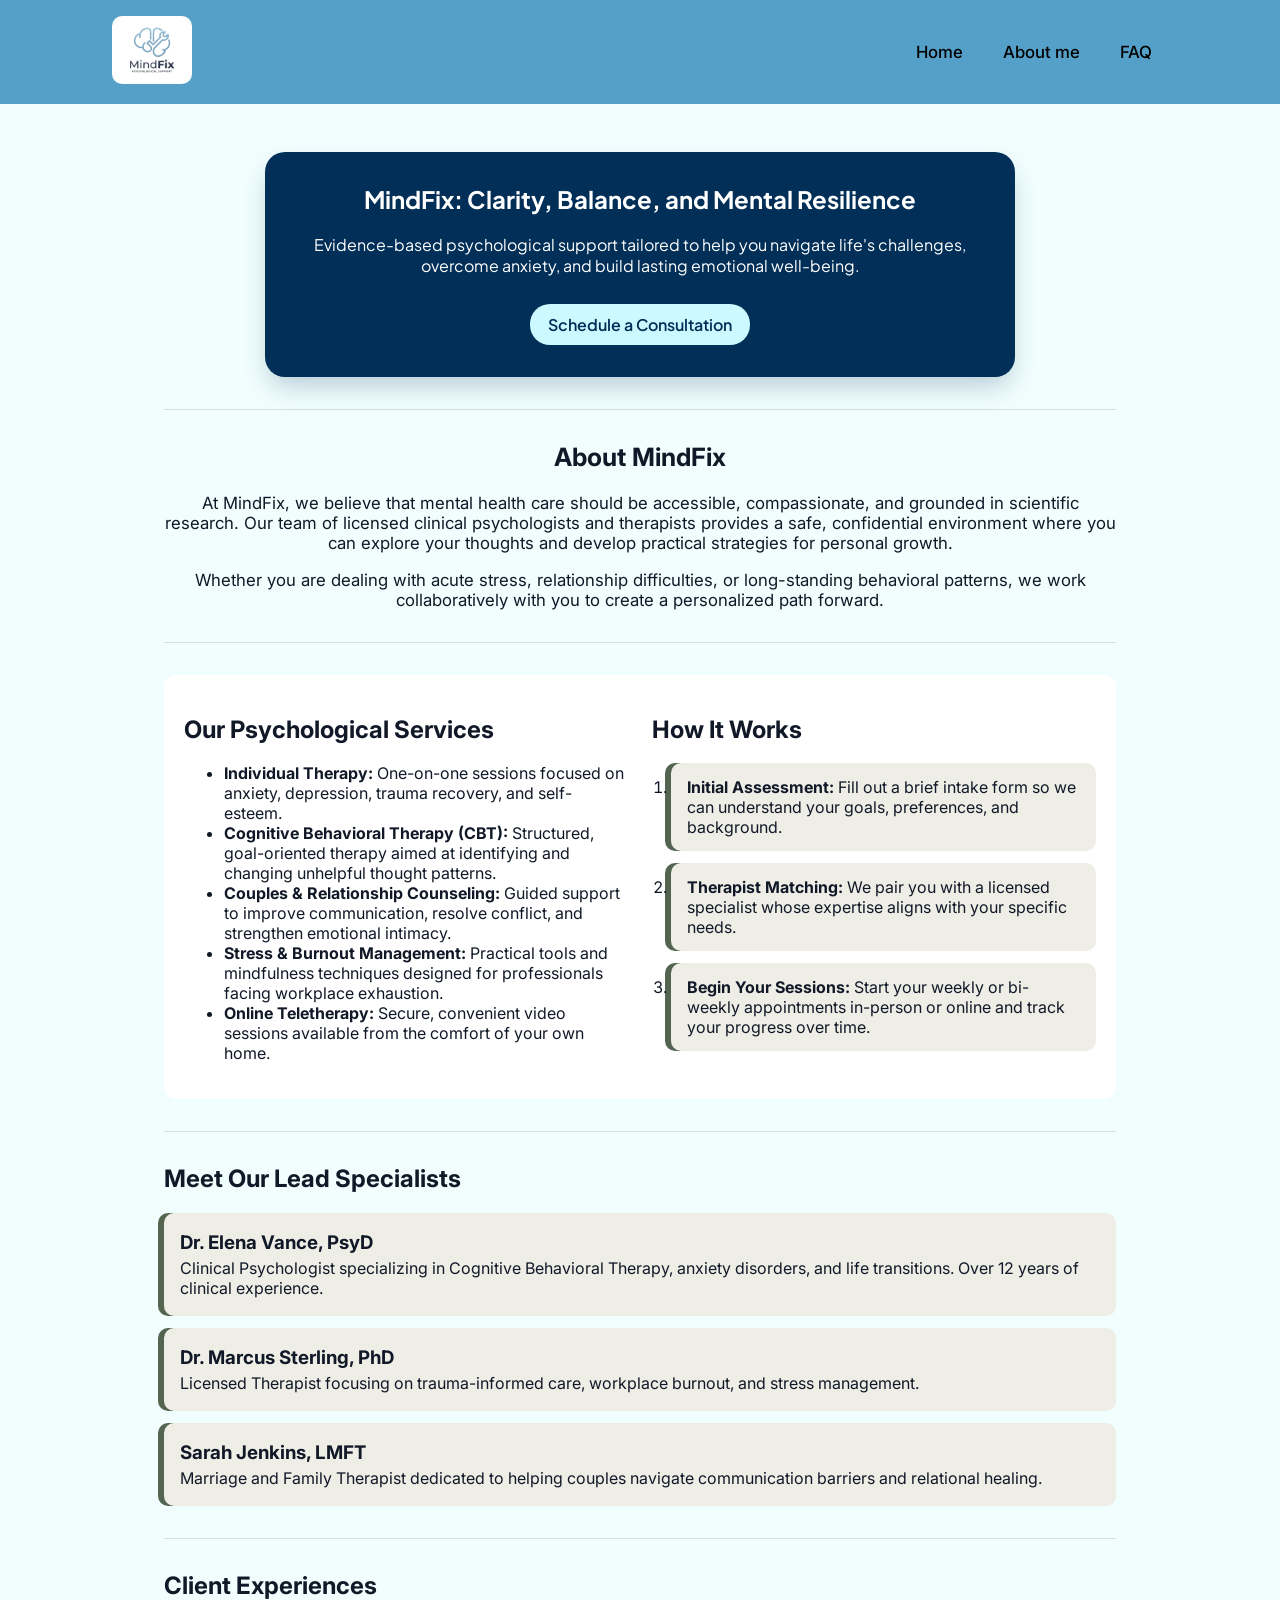
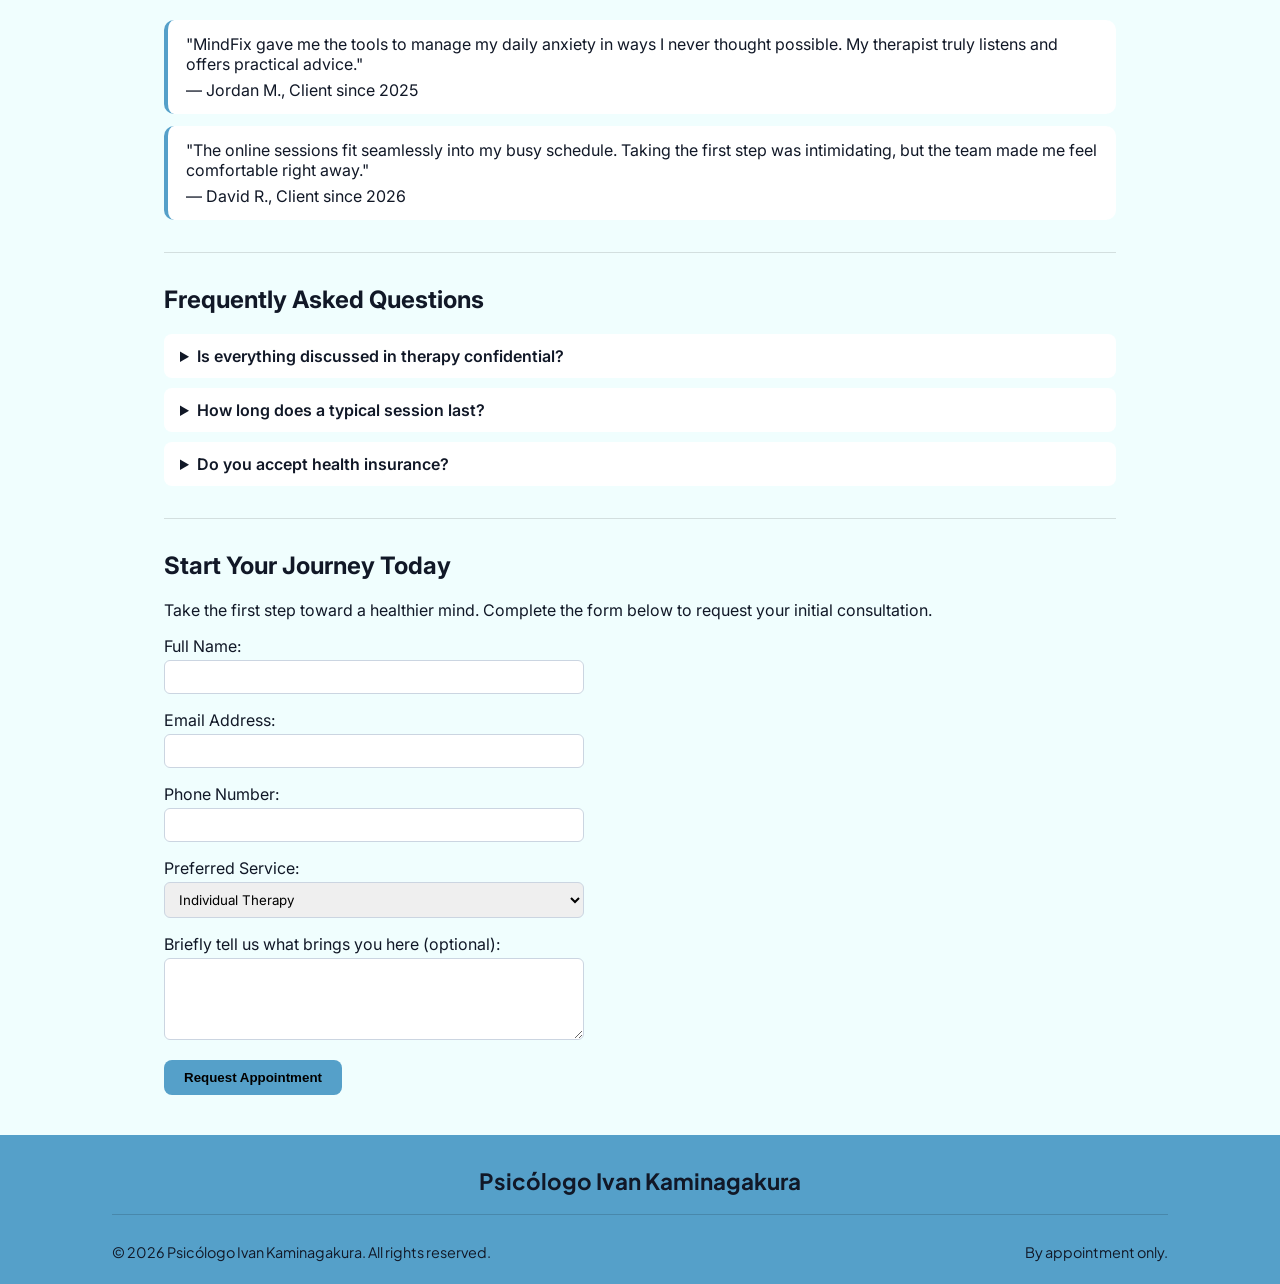
<file: tanto faz/index.html>
<!DOCTYPE html>
<html lang="en">
<head>
    <meta charset="UTF-8">
    <meta name="viewport" content="width=device-width, initial-scale=1.0">
    <link rel="preconnect" href="https://fonts.googleapis.com">
    <link rel="preconnect" href="https://fonts.gstatic.com" crossorigin>
    <link href="https://fonts.googleapis.com/css2?family=Inter:wght@500;600&family=Plus+Jakarta+Sans:wght@400;500;600;700&display=swap" rel="stylesheet">
    <link rel="stylesheet" href="style.css">
    <title>MindFix - Professional Psychology &amp; Mental Wellness</title>
</head>
<body>

    <header class="topo">
        <div class="marca">
            <a href="index.html">
                <img src="img/MindFix.png" alt="MindFix Logo">
            </a>
        </div>

        <nav aria-label="Main navigation">
            <a href="index.html">Home</a>
            <a href="aboutme.html">About me</a>
            <a href="fa.html">FAQ</a>
        </nav>
    </header>

    <main>
        <section class="secao-destaque">
            <h1>MindFix: Clarity, Balance, and Mental Resilience</h1>
            <p>Evidence-based psychological support tailored to help you navigate life's challenges, overcome anxiety, and build lasting emotional well-being.</p>
            <a href="#booking">Schedule a Consultation</a>
        </section>

        <hr>

        <section class="secao-sobre">
            <h2>About MindFix</h2>
            <p>At MindFix, we believe that mental health care should be accessible, compassionate, and grounded in scientific research. Our team of licensed clinical psychologists and therapists provides a safe, confidential environment where you can explore your thoughts and develop practical strategies for personal growth.</p>
            <p>Whether you are dealing with acute stress, relationship difficulties, or long-standing behavioral patterns, we work collaboratively with you to create a personalized path forward.</p>
        </section>

        <hr>

        <div class="separe">
            <section class="p1">
                <h2>Our Psychological Services</h2>
                <ul>
                    <li><strong>Individual Therapy:</strong> One-on-one sessions focused on anxiety, depression, trauma recovery, and self-esteem.</li>
                    <li><strong>Cognitive Behavioral Therapy (CBT):</strong> Structured, goal-oriented therapy aimed at identifying and changing unhelpful thought patterns.</li>
                    <li><strong>Couples &amp; Relationship Counseling:</strong> Guided support to improve communication, resolve conflict, and strengthen emotional intimacy.</li>
                    <li><strong>Stress &amp; Burnout Management:</strong> Practical tools and mindfulness techniques designed for professionals facing workplace exhaustion.</li>
                    <li><strong>Online Teletherapy:</strong> Secure, convenient video sessions available from the comfort of your own home.</li>
                </ul>
            </section>

            <section class="p2">
                <h2>How It Works</h2>
                <ol>
                    <li class="cards"><strong>Initial Assessment:</strong> Fill out a brief intake form so we can understand your goals, preferences, and background.</li>
                    <li class="cards"><strong>Therapist Matching:</strong> We pair you with a licensed specialist whose expertise aligns with your specific needs.</li>
                    <li class="cards"><strong>Begin Your Sessions:</strong> Start your weekly or bi-weekly appointments in-person or online and track your progress over time.</li>
                </ol>
            </section>
        </div>

        <hr>

        <section class="especialistas">
            <h2>Meet Our Lead Specialists</h2>
            <article class="cards">
                <h3>Dr. Elena Vance, PsyD</h3>
                <p>Clinical Psychologist specializing in Cognitive Behavioral Therapy, anxiety disorders, and life transitions. Over 12 years of clinical experience.</p>
            </article>
            <article class="cards">
                <h3>Dr. Marcus Sterling, PhD</h3>
                <p>Licensed Therapist focusing on trauma-informed care, workplace burnout, and stress management.</p>
            </article>
            <article class="cards">
                <h3>Sarah Jenkins, LMFT</h3>
                <p>Marriage and Family Therapist dedicated to helping couples navigate communication barriers and relational healing.</p>
            </article>
        </section>

        <hr>

        <section class="depoimentos">
            <h2>Client Experiences</h2>
            <blockquote>
                <p>"MindFix gave me the tools to manage my daily anxiety in ways I never thought possible. My therapist truly listens and offers practical advice."</p>
                <footer>— Jordan M., Client since 2025</footer>
            </blockquote>
            <blockquote>
                <p>"The online sessions fit seamlessly into my busy schedule. Taking the first step was intimidating, but the team made me feel comfortable right away."</p>
                <footer>— David R., Client since 2026</footer>
            </blockquote>
        </section>

        <hr>

        <section class="faq">
            <h2>Frequently Asked Questions</h2>
            <details>
                <summary>Is everything discussed in therapy confidential?</summary>
                <p>Yes. All sessions and client records are strictly confidential and protected under healthcare privacy laws, with standard legal exceptions regarding immediate safety.</p>
            </details>
            <details>
                <summary>How long does a typical session last?</summary>
                <p>Standard individual and couples therapy sessions last 50 minutes.</p>
            </details>
            <details>
                <summary>Do you accept health insurance?</summary>
                <p>We work with several major insurance providers and also offer sliding-scale out-of-pocket rates. Contact us to verify your coverage.</p>
            </details>
        </section>

        <hr>

        <section class="contato-form">
            <h2 id="booking">Start Your Journey Today</h2>
            <p>Take the first step toward a healthier mind. Complete the form below to request your initial consultation.</p>

            <form action="#" method="post">
                <p>
                    <label>Full Name:<br>
                    <input type="text" name="full_name" required></label>
                </p>
                <p>
                    <label>Email Address:<br>
                    <input type="email" name="email" required></label>
                </p>
                <p>
                    <label>Phone Number:<br>
                    <input type="tel" name="phone"></label>
                </p>
                <p>
                    <label>Preferred Service:<br>
                    <select name="service">
                        <option value="individual">Individual Therapy</option>
                        <option value="cbt">Cognitive Behavioral Therapy (CBT)</option>
                        <option value="couples">Couples Counseling</option>
                        <option value="stress">Stress &amp; Burnout Management</option>
                    </select></label>
                </p>
                <p>
                    <label>Briefly tell us what brings you here (optional):<br>
                    <textarea name="message" rows="4" cols="40"></textarea></label>
                </p>
                <p>
                    <button type="submit">Request Appointment</button>
                </p>
            </form>
        </section>
    </main>

    <footer class="pedacin1F" id="contato">
        <h2>Psicólogo Ivan Kaminagakura</h2>
        <div class="info-rodape">
            <p>&copy; 2026 Psicólogo Ivan Kaminagakura. All rights reserved.</p>
            <p>By appointment only.</p>
        </div>
    </footer>

</body>
</html>
</file>
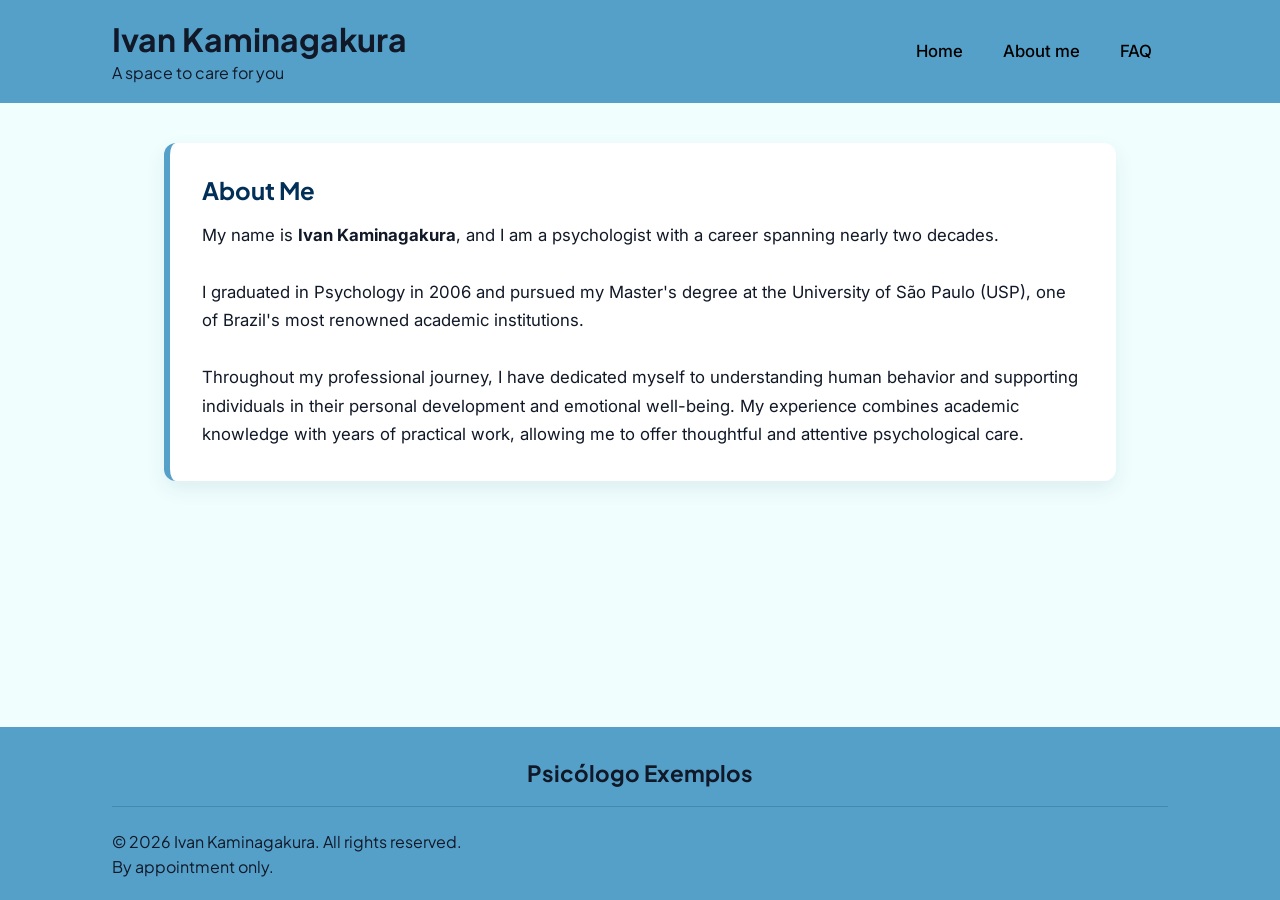
<file: tanto faz/aboutme.html>
<!DOCTYPE html>
<html lang="en">
<head>
    <meta charset="UTF-8">
    <meta name="viewport" content="width=device-width, initial-scale=1.0">
    <link rel="preconnect" href="https://fonts.googleapis.com">
    <link rel="preconnect" href="https://fonts.gstatic.com" crossorigin>
    <link href="https://fonts.googleapis.com/css2?family=Inter:wght@500;600&family=Plus+Jakarta+Sans:wght@400;500;600;700&display=swap" rel="stylesheet">
    <link rel="stylesheet" href="style.css">
    <title>About Me</title>
</head>
<body>

    <header class="topo">
        <div class="marca">
            <h1>Ivan Kaminagakura</h1>
            <p>A space to care for you</p>
        </div>

        <nav aria-label="Navegação principal">
            <a href="index.html">Home</a>
            <a href="aboutme.html">About me</a>
            <a href="fa.html">FAQ</a>
        </nav>
    </header>

    <main>
        <section class="secAbout">
            <h1>About Me</h1>
            <span>My name is <b>Ivan Kaminagakura</b>, and I am a psychologist with a career spanning nearly two decades.

            I graduated in Psychology in 2006 and pursued my Master's degree at the University of São Paulo (USP), one of Brazil's most renowned academic institutions.

            Throughout my professional journey, I have dedicated myself to understanding human behavior and supporting individuals in their personal development and emotional well-being. My experience combines academic knowledge with years of practical work, allowing me to offer thoughtful and attentive psychological care.</span>
        </section>
    </main>

    <footer class="pedacin1F" id="contato">
        <div>
            <h1>Psicólogo Exemplos</h1>
        </div>
        <p>&copy; 2026 Ivan Kaminagakura. All rights reserved.</p>
        <p>By appointment only.</p>
    </footer>

</body>
</html>
</file>
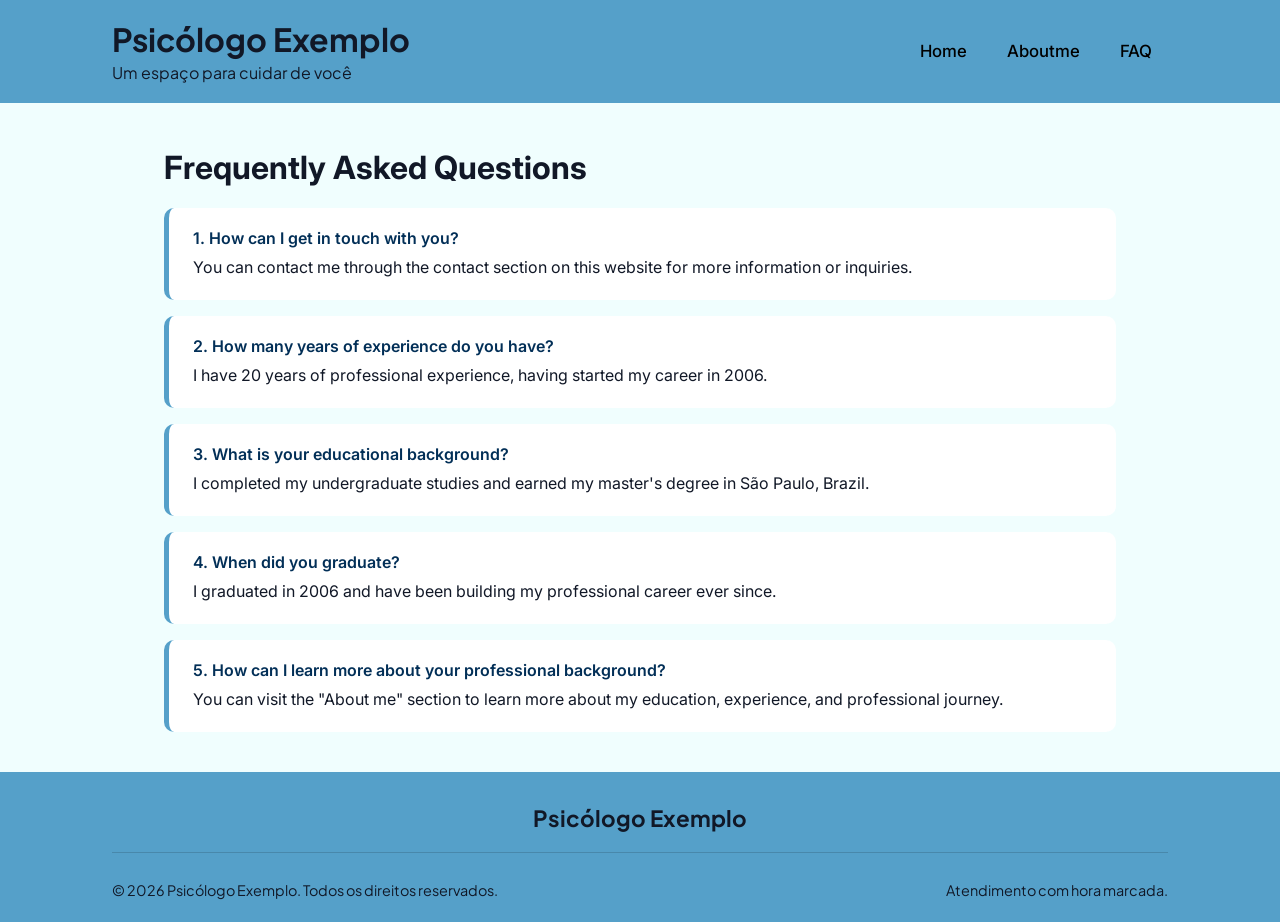
<file: tanto faz/fa.html>
<!DOCTYPE html>
<html lang="en">
<head>
    <meta charset="UTF-8">
    <meta name="viewport" content="width=device-width, initial-scale=1.0">
    <link rel="preconnect" href="https://fonts.googleapis.com">
    <link rel="preconnect" href="https://fonts.gstatic.com" crossorigin>
    <link href="https://fonts.googleapis.com/css2?family=Inter:wght@500;600&family=Plus+Jakarta+Sans:wght@400;500;600;700&display=swap" rel="stylesheet">
    <link rel="stylesheet" href="fa.css">    
    <link rel="stylesheet" href="style.css">    

    <title>Perguntas e Respostas - Psicólogo Exemplo</title>
</head>
<body>

    <header class="topo">
        <div class="marca">
            <h1>Psicólogo Exemplo</h1>
            <p>Um espaço para cuidar de você</p>
        </div>

        <nav aria-label="Navegação principal">
            <a href="index.html">Home</a>
            <a href="aboutme.html">Aboutme</a>
            <a href="fa.html">FAQ</a>
        </nav>
    </header>

    <main class="faq-pagina">
        <h1>Frequently Asked Questions</h1>

        <div class="faq-item">
            <p class="pergunta">1. How can I get in touch with you?</p>
            <p class="resposta">You can contact me through the contact section on this website for more information or inquiries.</p>
        </div>

        <div class="faq-item">
            <p class="pergunta">2. How many years of experience do you have?</p>
            <p class="resposta">I have 20 years of professional experience, having started my career in 2006.</p>
        </div>

        <div class="faq-item">
            <p class="pergunta">3. What is your educational background?</p>
            <p class="resposta">I completed my undergraduate studies and earned my master's degree in São Paulo, Brazil.</p>
        </div>

        <div class="faq-item">
            <p class="pergunta">4. When did you graduate?</p>
            <p class="resposta">I graduated in 2006 and have been building my professional career ever since.</p>
        </div>

        <div class="faq-item">
            <p class="pergunta">5. How can I learn more about your professional background?</p>
            <p class="resposta">You can visit the "About me" section to learn more about my education, experience, and professional journey.</p>
        </div>
    </main>

    <footer class="pedacin1F" id="contato">
        <h2>Psicólogo Exemplo</h2>
        <div class="info-rodape">
            <p>&copy; 2026 Psicólogo Exemplo. Todos os direitos reservados.</p>
            <p>Atendimento com hora marcada.</p>
        </div>
    </footer>

</body>
</html>
</file>
<file: tanto faz/style.css>
* {
    box-sizing: border-box;
}

body {
    margin: 0;
    min-height: 100vh;
    display: flex;
    flex-direction: column;
    background-color: rgba(219, 253, 253, 0.404);
    font-family: 'Inter', system-ui, -apple-system, BlinkMacSystemFont, 'Segoe UI', Roboto, sans-serif;
    color: #111827;
}

/* Cabeçalho */
.topo {
    background-color: #55A0C9;
    display: flex;
    justify-content: space-between;
    align-items: center;
    padding: 1rem 7rem;
    flex-wrap: wrap;
    gap: 1rem;
}

.marca h1,
.marca p {
    font-family: 'Plus Jakarta Sans', sans-serif;
    margin: 0.2rem 0;
}

.marca a {
    display: inline-flex;
    align-items: center;
}

.marca img {
    height: 68px;
    width: auto;
    display: block;
    background-color: #ffffff;
    padding: 4px 10px;
    border-radius: 10px;
}

nav {
    display: flex;
    gap: 0.5rem;
    flex-wrap: wrap;
}

nav a {
    text-decoration: none;
    color: #000000;
    padding: 0.5rem 1rem;
    font-size: 1.05rem;
    font-family: 'Inter', sans-serif;
    font-weight: 500;
    transition: color 0.3s ease;
}

nav a:hover {
    color: #ffffff;
}

/* Área principal */
main {
    width: 100%;
    max-width: 1000px;
    margin: 0 auto;
    padding: 1.5rem;
    flex: 1;
}

hr {
    border: none;
    border-top: 1px solid rgba(0, 0, 0, 0.12);
    margin: 2rem 0;
}

/* Seção de destaque */
.secao-destaque {
    background-color: rgb(2, 47, 87);
    max-width: 750px;
    margin: 1.5rem auto;
    padding: 2rem 1.5rem;
    border-radius: 20px;
    text-align: center;
    color: #ffffff;
    font-family: 'Plus Jakarta Sans', sans-serif;
    box-shadow: 0 13px 27px -5px rgba(2, 47, 87, 0.25);
}

.secao-destaque h1 {
    margin-top: 0;
}

.secao-destaque a {
    display: inline-block;
    margin-top: 0.75rem;
    background-color: rgb(203, 249, 255);
    color: rgb(2, 47, 87);
    font-weight: 600;
    text-decoration: none;
    padding: 10px 18px;
    border-radius: 20px;
    transition: background-color 0.2s ease, transform 0.2s ease;
}

.secao-destaque a:hover {
    background-color: #ffffff;
    transform: translateY(-1px);
}

/* Sobre e colunas */
.secao-sobre {
    text-align: center;
    font-size: 1.05rem;
}

.separe {
    display: flex;
    gap: 24px;
    background-color: #ffffff;
    padding: 20px;
    border-radius: 12px;
    flex-wrap: wrap;
}

.p1,
.p2 {
    flex: 1;
    min-width: 280px;
}

.p2 ol {
    padding-left: 1.2rem;
    margin: 0;
}

/* Cards, citações e FAQ */
.cards {
    background-color: rgb(238, 237, 230);
    border-radius: 10px;
    box-shadow: -6px 0px 0px 0px rgb(83, 100, 80);
    margin: 12px 0;
    padding: 14px 16px;
}

.cards h3,
.cards p {
    margin: 0.25rem 0;
}

blockquote {
    background-color: #ffffff;
    margin: 12px 0;
    padding: 14px 18px;
    border-radius: 10px;
    border-left: 4px solid #55A0C9;
}

blockquote p {
    margin: 0 0 6px 0;
}

details {
    background-color: #ffffff;
    padding: 12px 16px;
    border-radius: 8px;
    margin-bottom: 10px;
}

summary {
    cursor: pointer;
    font-weight: 600;
}

.faq-item {
    background-color: #ffffff;
    padding: 1.25rem 1.5rem;
    border-radius: 10px;
    border-left: 5px solid #55A0C9;
    margin-bottom: 1rem;
}

.pergunta {
    font-weight: 600;
    color: rgb(2, 47, 87);
    margin: 0 0 0.4rem 0;
}

.resposta {
    margin: 0;
    line-height: 1.6;
}

/* Página Sobre Mim */
.secAbout {
    background-color: #ffffff;
    padding: 2rem;
    margin-top: 1rem;
    border-radius: 12px;
    border-left: 6px solid #55A0C9;
    box-shadow: 0 8px 20px rgba(2, 47, 87, 0.08);
}

.secAbout h1 {
    font-family: 'Plus Jakarta Sans', sans-serif;
    color: rgb(2, 47, 87);
    margin-top: 0;
    margin-bottom: 1rem;
}

.secAbout span {
    display: block;
    font-size: 1.05rem;
    line-height: 1.7;
    white-space: pre-line;
}

/* Formulário */
form input,
form select,
form textarea {
    width: 100%;
    max-width: 420px;
    padding: 8px 10px;
    margin-top: 4px;
    border: 1px solid #cbd5e1;
    border-radius: 6px;
    font-family: inherit;
}

form button {
    background-color: #55A0C9;
    color: #000000;
    font-weight: 600;
    border: none;
    padding: 10px 20px;
    border-radius: 8px;
    cursor: pointer;
}

form button:hover {
    background-color: #3f8ab5;
    color: #ffffff;
}

/* Rodapé */
.pedacin1F {
    width: 100%;
    background-color: #55A0C9;
    font-family: 'Plus Jakarta Sans', sans-serif;
    padding: 2rem 7rem 1.2rem 7rem;
    margin-top: auto;
}

.pedacin1F h2,
.pedacin1F h1 {
    text-align: center;
    margin: 0 0 1.5rem 0;
    padding-bottom: 1.2rem;
    border-bottom: 1px solid rgba(0, 0, 0, 0.15);
    font-size: 1.4rem;
}

.info-rodape {
    display: flex;
    justify-content: space-between;
    font-size: 0.9rem;
    gap: 16px;
    flex-wrap: wrap;
}

.info-rodape p,
.pedacin1F p {
    margin: 0.25rem 0;
}

/* Celular */
@media (max-width: 768px) {
    .topo,
    .pedacin1F {
        padding-left: 1.25rem;
        padding-right: 1.25rem;
    }

    .secAbout {
        padding: 1.25rem;
    }
}
</file>
<file: tanto faz/fa.css>
* {
    box-sizing: border-box;
}

body {
    margin: 0;
    min-height: 100vh;
    display: flex;
    flex-direction: column;
    background-color: rgba(219, 253, 253, 0.404);
    font-family: system-ui, -apple-system, BlinkMacSystemFont, 'Segoe UI', Roboto, sans-serif;
    color: #111827;
}

main {
    width: 100%;
    max-width: 1000px;
    margin: 0 auto;
    padding: 1.5rem;
    flex: 1;
}

.pedacin1F {
    width: 100%;
    background-color: #55A0C9;
    font-family: 'Plus Jakarta Sans', sans-serif;
    padding: 2rem 7rem 1.2rem 7rem;
    margin-top: auto;
}
</file>
